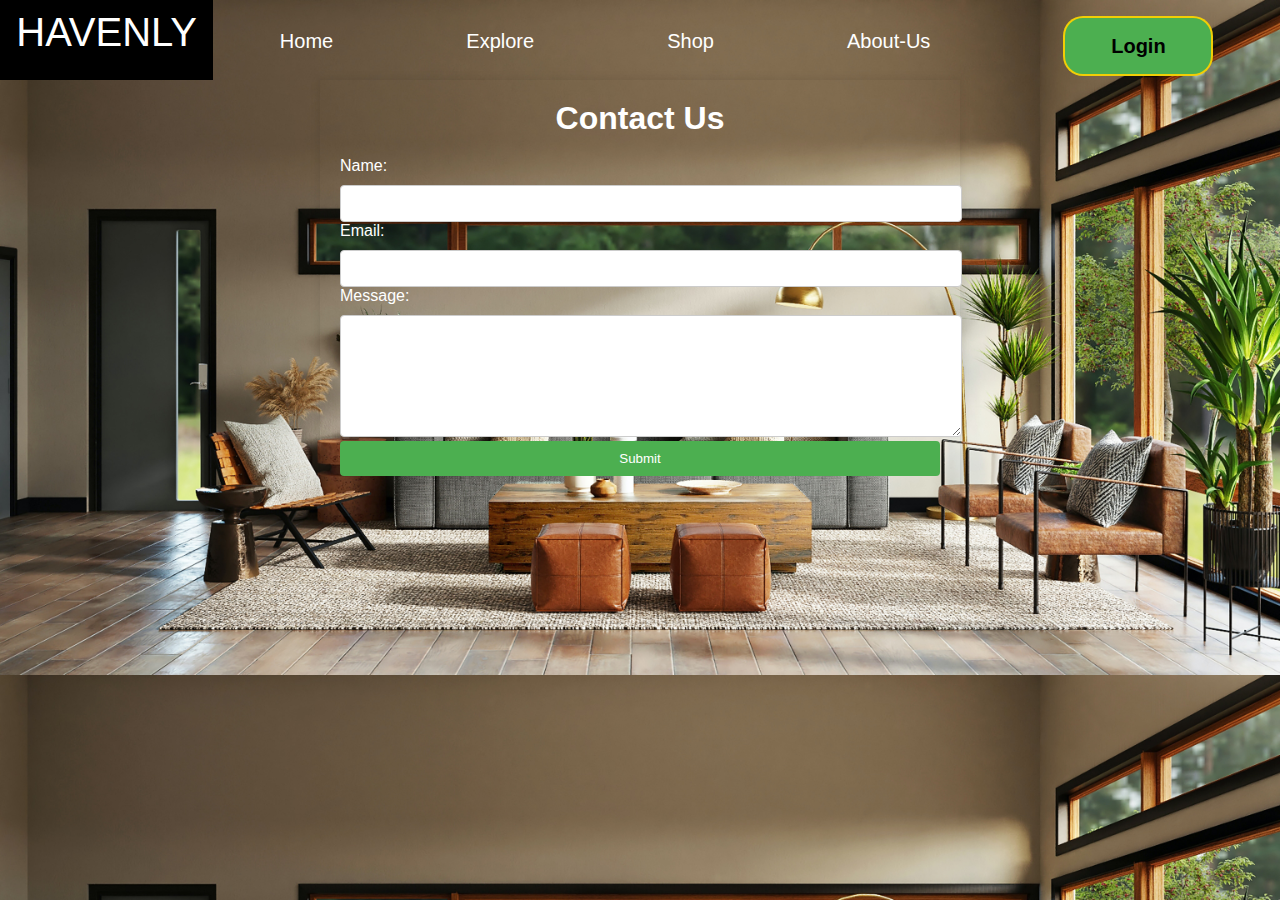
<file: contact.html>
<!DOCTYPE html>
<html>

<head>
    <title>Contact Page || Havenly</title>
    <link rel="icon" type="image/x-icon" href="img/download-removebg-preview.png">

    <style>
        *{
            padding: 0;
            margin: 0;
        }
        body {
            font-family: Arial, sans-serif;
            margin: 0;
            padding: 0;
            background-image: url(img/spacejoy-9M66C_w_ToM-unsplash.jpg);
            /* filter: blur(8px); */
            background-size: cover;
            color: white;
        }
        .container {
            max-width: 600px;
            margin: 50px auto;
            padding: 20px;
            box-shadow: 0 0 10px rgba(0, 0, 0, 0.1);
        }

        .nav-sec {
            height: 200px;
            /* background-size: cover; */

        }

        .Logo-img {
            width: 100px;
        }

        .nav-bar span {
            color: white;
            height: 60px;
            font-size: 35px;
            padding: 10px 0px;
            font-size: 40px;
            font-weight: 900px;
            background-color: black;
            /* margin-top:2rem; */
            text-align: center;
        }

        .nav-bar {
            /* margin: 2rem; */
            /* border: 2px solid white; */
            height: 30px;
            display: grid;
            grid-template-columns: 1fr 5fr;
            position: sticky;

        }

        .nav-bar :hover {
            /* background-color: white; */
            /* color: black; */
            transition: all 500ms;
        }

        .nav-bar :hover ul li a {
            /* color: black; */
            transition: all 500ms;
        }

        .ul-nav {
            /* margin-top: 2rem; */
            display: flex;
            justify-content: space-around;
            line-height: 50px;

        }

        .ul-nav li {
            list-style: none;
            margin-top: 1rem;

        }

        .ul-nav li a {
            text-decoration: none;
            color: white;

            /* font-weight: bolder; */
            /* border: 2px solid red; */
            font-size: 20px;
        }

        .cool-link::after {
            content: '';
            display: block;
            width: 0;
            height: 3px;
            background: black;
            transition: width .3s;
        }

        .cool-link:hover::after {
            width: 100%;
            /* transition: width .3s; */
        }

        .hero {
            margin-left: 6rem;
            /* display: flex; */

        }

        .text1 {
            color: white;
            font-size: 120px;
            font-family: Arial, Helvetica, sans-serif;
        }

        .text2 {
            color: wheat;
            font-size: 100px;
        }

        .Button-class {
            padding: 10px;
            margin-top: 1rem;
            height: 60px;
            /* background-color: rgba(255, 235, 205, 0); */
            border-radius: 20px;
            width: 150px;
            text-align: center;
            color: white;
            border: 3px solid white;
            font-size: 20px;
            font-weight: bold;
        }

        .Button-class:hover {
            background-color: #304561;
            border: 2px solid yellow;
            color: white;

        }

        .nav-bar:hover .Button-class {
            border: 2px solid rgba(255, 208, 0, 0.925);
            color: black;
        }

        .nav-bar:hover .Button-class:hover {
            color: white;
        }

        h1 {
            text-align: center;
        }

        form {
            margin-top: 20px;
        }

        label {
            display: block;
            margin-bottom: 10px;
        }

        input,
        textarea {
            width: 100%;
            padding: 10px;
            border: 1px solid #ccc;
            border-radius: 4px;
        }

        textarea {
            height: 100px;
        }

        button {
            display: block;
            width: 100%;
            padding: 10px;
            background-color: #4CAF50;
            color: #fff;
            border: none;
            border-radius: 4px;
            cursor: pointer;
            transition: background-color 0.3s;
        }

        button:hover {
            background-color: #45a049;
        }

        .success-message {
            color: white;
            text-align: center;
            margin-top: 10px;
            animation: fadeOut 3s ease-in-out;
        }

        @keyframes fadeOut {
            0% {
                opacity: 1;
            }

            100% {
                opacity: 0;
            }
        }
    </style>
</head>

<body>
    <div class="wrapper">
        <div class="nav-bar">
            <!-- <img src="img/logo (1).png" alt="" class="Logo-img"> -->
            <span>HAVENLY</span>
            <div class="nav">
                <ul class="ul-nav">
    
                    <li class="hoverr"><a href="index.html" target="_blank" class="cool-link">Home</a>
                    </li>
    
                    <li><a href="explore.html" target="_blank" class="cool-link">Explore
    
                        </a> </li>
                    <li><a href="shop.html" target="_blank" class="cool-link">Shop
    
                        </a> </li>
                    <li><a href="contact.html" target="_blank" class="cool-link">About-Us
    
                        </a> </li>
    
                    <button class="Button-class">
                        Login
                    </button>
                </ul>
    
    
            </div>
        </div>
        <div class="container">
            <h1>Contact Us</h1>
            <form id="contact-form" action="" method="POST">
                <label for="name">Name:</label>
                <input type="text" id="name" name="name" required>
                <label for="email">Email:</label>
                <input type="email" id="email" name="email" required>
                <label for="message">Message:</label>
                <textarea id="message" name="message" required></textarea>
                <button type="submit">Submit</button>
            </form>
            <div id="success-message" class="success-message" style="display: none;">Message sent successfully!</div>
        </div>
    
        <script>
            const form = document.getElementById('contact-form');
            const successMessage = document.getElementById('success-message');
    
            form.addEventListener('submit', function (event) {
                event.preventDefault();
                // You can add your form submission logic here
    
                // Display success message
                successMessage.style.display = 'block';
                form.reset();
    
                // Hide success message after 3 seconds
                setTimeout(function () {
                    successMessage.style.display = 'none';
                }, 3000);
            });
        </script>
    </div>
    
</body>

</html>
</file>
